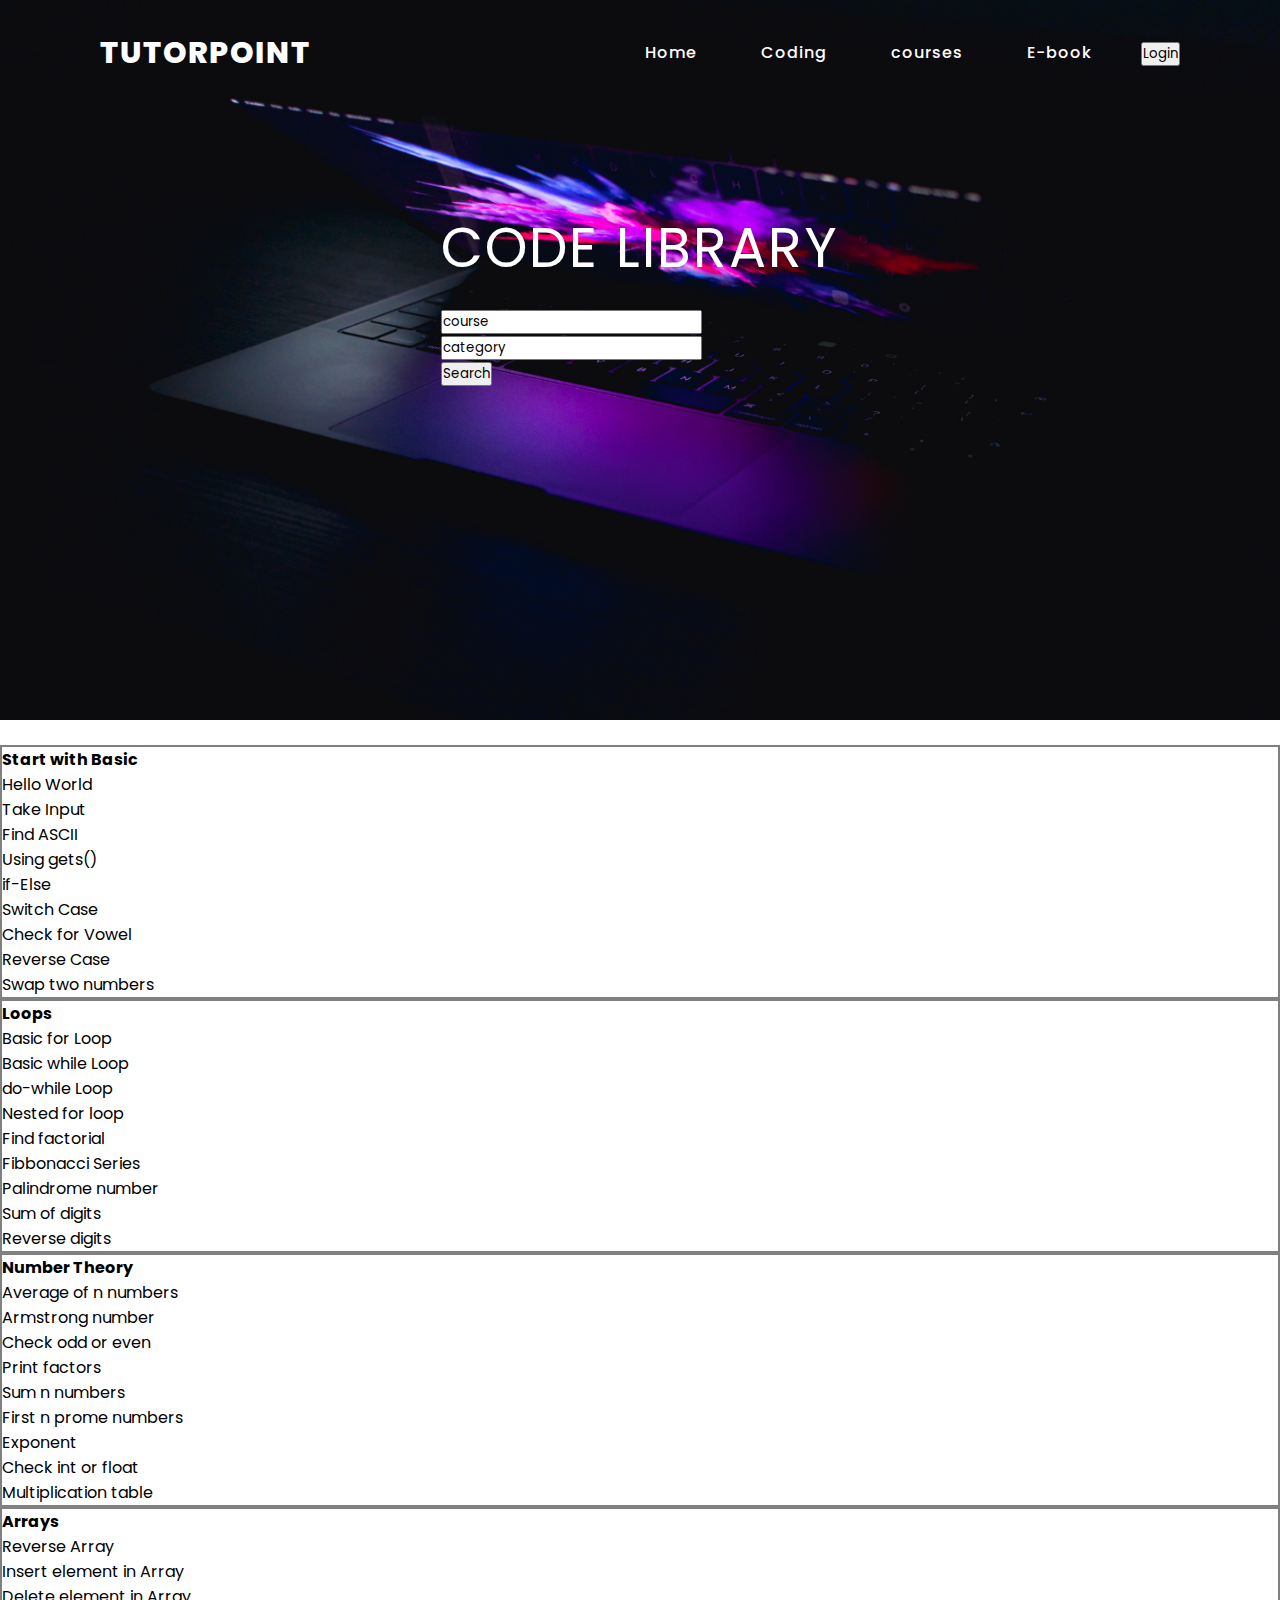
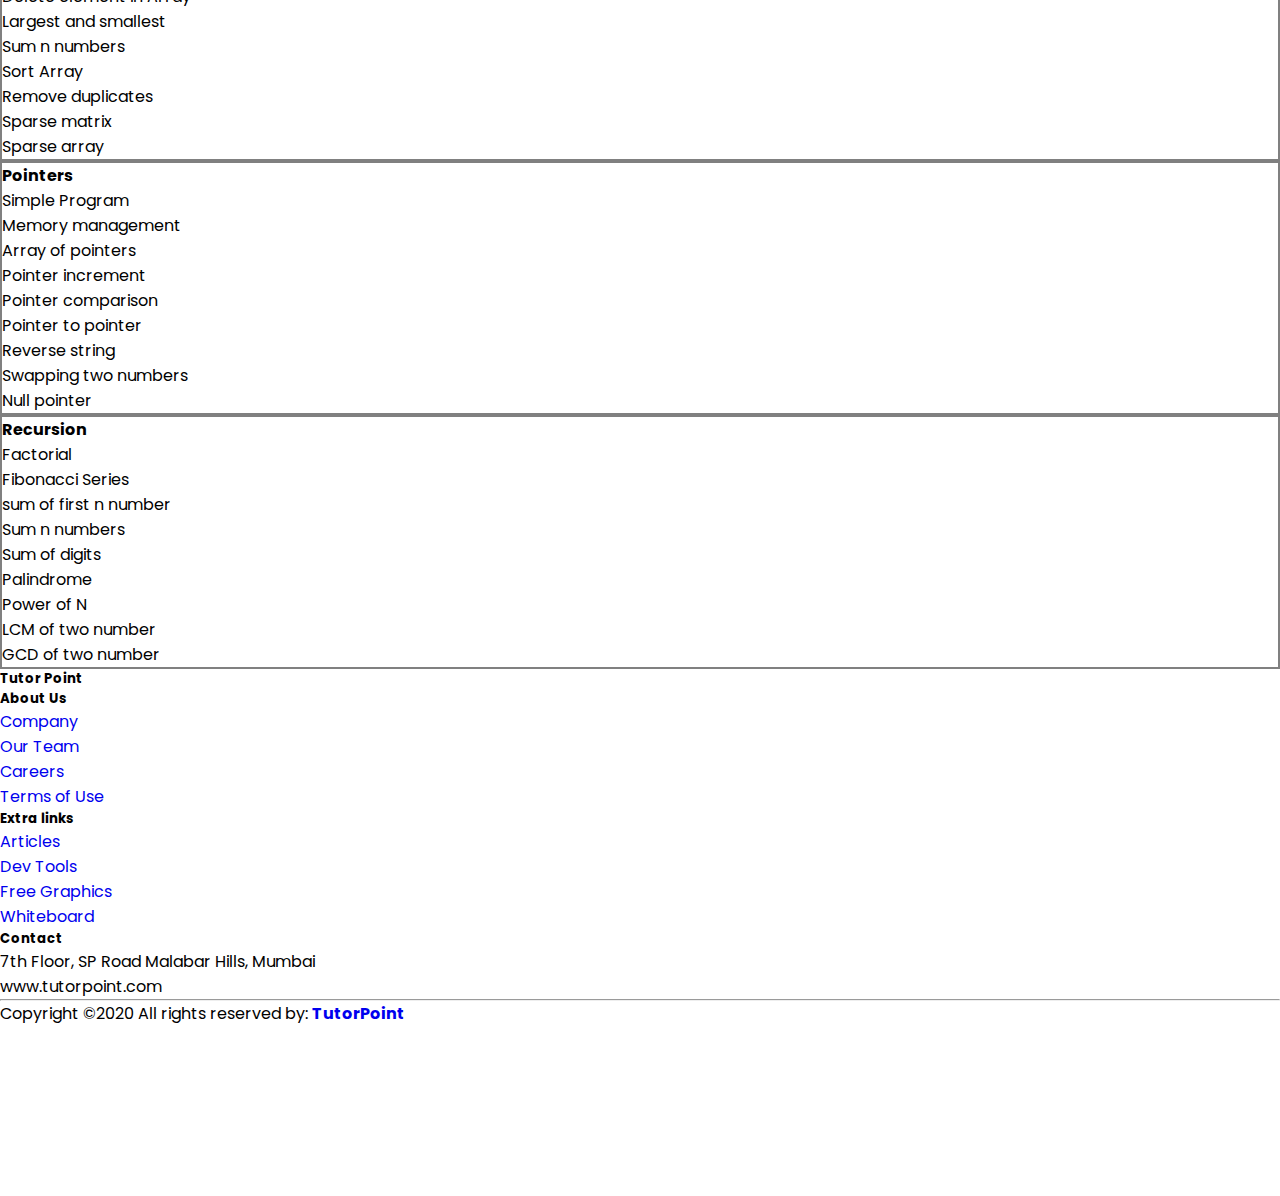
<file: codeExample.html>
<!DOCTYPE html>
<html lang="en">
<head>
  <meta charset="UTF-8">
  <meta http-equiv="X-UA-Compatible" content="IE=edge">
  <meta name="viewport" content="width=device-width, initial-scale=1.0">
  <link rel="stylesheet" href="./codeExample.css">
  <link href="https://cdn.jsdelivr.net/npm/bootstrap@5.1.3/dist/css/bootstrap.min.css" rel="stylesheet" integrity="sha384-1BmE4kWBq78iYhFldvKuhfTAU6auU8tT94WrHftjDbrCEXSU1oBoqyl2QvZ6jIW3" crossorigin="anonymous">
  <title>Document</title>
</head>
<body>
  <section>
    <header>
      <h2><a href="#" class="logo"><i class="fa-solid fa-book-arrow-right"></i>TutorPoint</a></h2>
      <div class="navigation">
        <a href="./index.html">Home</a>
        <a href="./codeExample.html">Coding</a>
        <a href="./courses.html">courses</a>
        <a href="./ebook.html">E-book</a>
        <button type="button" class="btn btn-danger">Login</button>
      </div>
    </header>
    <div class="content">
      <div class="info">
        <h2>Code Library</h2>
        <form class="row g-3">
          <div class="col-auto">
            <label for="staticEmail2" class="visually-hidden">Email</label>
            <input type="text" class="form-control" id="inputPassword2" value="course">
          </div>
          <div class="col-auto">
            <label for="staticEmail2" class="visually-hidden">Email</label>
            <input type="text" class="form-control" id="inputPassword2" value="category">
          </div>
          <div class="col-auto">
            <button type="submit" class="btn btn-danger">Search</button>
          </div>
        </form>
      </div>
    </div>
    <div class="media-icons">
      <a href="#"><i class="fab fa-facebook-f"></i></a>
      <a href="#"><i class="fab fa-twitter"></i></a>
      <a href="#"><i class="fab fa-instagram"></i></a>
    </div>

    
  </section>
  <br>

  <div class="container">
    <div class="row gy-3 my-3">
      <div class="col-sm-4">
        <div class="card" >
          <div class="card-body">
            <h4 class="card-title">Start with Basic</h4>
            <ul class="list-group list-group-flush">
              <li class="list-group-item">Hello World</a></li>
              <li class="list-group-item">Take Input</li>
              <li class="list-group-item">Find ASCII</li>
              <li class="list-group-item">Using gets()</li>
              <li class="list-group-item">if-Else</li>
              <li class="list-group-item">Switch Case</li>
              <li class="list-group-item">Check for Vowel</li>
              <li class="list-group-item">Reverse Case</li>
              <li class="list-group-item">Swap two numbers</li>
            </ul>
          </div>
        </div>
      </div>

      <div class="col-sm-4">
        <div class="card" >
          <div class="card-body">
            <h4 class="card-title">Loops</h4>
            <ul class="list-group list-group-flush">
              <li class="list-group-item">Basic for Loop</li>
              <li class="list-group-item">Basic while Loop</li>
              <li class="list-group-item">do-while Loop</li>
              <li class="list-group-item">Nested for loop</li>
              <li class="list-group-item">Find factorial</li>
              <li class="list-group-item">Fibbonacci Series</li>
              <li class="list-group-item">Palindrome number</li>
              <li class="list-group-item">Sum of digits</li>
              <li class="list-group-item">Reverse digits</li>
            </ul>
          </div>
        </div>
      </div>

      <div class="col-sm-4">
        <div class="card" >
          <div class="card-body">
            <h4 class="card-title">Number Theory</h4>
            <ul class="list-group list-group-flush">
              <li class="list-group-item">Average of n numbers</li>
              <li class="list-group-item">Armstrong number</li>
              <li class="list-group-item">Check odd or even</li>
              <li class="list-group-item">Print factors</li>
              <li class="list-group-item">Sum n numbers</li>
              <li class="list-group-item">First n prome numbers</li>
              <li class="list-group-item">Exponent </li>
              <li class="list-group-item">Check int or float</li>
              <li class="list-group-item">Multiplication table</li>
            </ul>
          </div>
        </div>
    </div>

    <div class="col-sm-4">
      <div class="card" >
        <div class="card-body">
          <h4 class="card-title">Arrays</h4>
          <ul class="list-group list-group-flush">
            <li class="list-group-item">Reverse Array</li>
            <li class="list-group-item">Insert element in Array</li>
            <li class="list-group-item">Delete element in Array</li>
            <li class="list-group-item">Largest and smallest</li>
            <li class="list-group-item">Sum n numbers</li>
            <li class="list-group-item">Sort Array</li>
            <li class="list-group-item">Remove duplicates</li>
            <li class="list-group-item">Sparse matrix</li>
            <li class="list-group-item">Sparse array</li>
          </ul>
        </div>
      </div>
  </div>

  <div class="col-sm-4">
    <div class="card" >
      <div class="card-body">
        <h4 class="card-title">Pointers</h4>
        <ul class="list-group list-group-flush">
          <li class="list-group-item">Simple Program</li>
          <li class="list-group-item">Memory management</li>
          <li class="list-group-item">Array of pointers</li>
          <li class="list-group-item">Pointer increment</li>
          <li class="list-group-item">Pointer comparison</li>
          <li class="list-group-item">Pointer to pointer</li>
          <li class="list-group-item">Reverse string</li>
          <li class="list-group-item">Swapping two numbers</li>
          <li class="list-group-item">Null pointer</li>
        </ul>
      </div>
    </div>
</div>

<div class="col-sm-4">
  <div class="card" >
    <div class="card-body">
      <h4 class="card-title">Recursion</h4>
      <ul class="list-group list-group-flush">
        <li class="list-group-item">Factorial</li>
        <li class="list-group-item">Fibonacci Series</li>
        <li class="list-group-item">sum of first n number</li>
        <li class="list-group-item">Sum n numbers</li>
        <li class="list-group-item">Sum of digits</li>
        <li class="list-group-item">Palindrome </li>
        <li class="list-group-item">Power of N</li>
        <li class="list-group-item">LCM of two number</li>
        <li class="list-group-item">GCD of two number</li>
      </ul>
    </div>
  </div>
</div>
    </div>
  </div>

    

  <footer class="bg-dark text-white pt-5 pb-4 foot">

    <div class="container text-center text-md-left">
  
      <div class="row text-center text-md-left">
  
        <div class="col-md-3 col-lg-3 col-xl-3 mx-auto mt-3">
          <h5 class="text-uppercase mb-4 font-weight-bold text-warning">Tutor Point</h5>
          
        </div>
  
        <div class="col-md-2 col-lg-2 col-xl-2 mx-auto mt-3">
          <h5 class="text-uppercase mb-4 font-weight-bold text-warning">About Us</h5>
        <p>
          <a href="#" class="text-white" style="text-decoration: none;"> Company</a>
        </p>
        <p>
          <a href="#" class="text-white" style="text-decoration: none;"> Our Team</a>
        </p>
        <p>
          <a href="#" class="text-white" style="text-decoration: none;"> Careers</a>
        </p>
        <p>
          <a href="#" class="text-white" style="text-decoration: none;"> Terms of Use</a>
        </p>
  
        </div>
  
        <div class="col-md-3 col-lg-2 col-xl-2 mx-auto mt-3">
          <h5 class="text-uppercase mb-4 font-weight-bold text-warning">Extra links</h5>
        <p>
          <a href="#" class="text-white" style="text-decoration: none;"> Articles</a>
        </p>
        <p>
          <a href="#" class="text-white" style="text-decoration: none;"> Dev Tools</a>
        </p>
        <p>
          <a href="#" class="text-white" style="text-decoration: none;">Free Graphics</a>
        </p>
        <p>
          <a href="#" class="text-white" style="text-decoration: none;"> Whiteboard</a>
        </p>
        </div>
  
        <div class="col-md-4 col-lg-3 col-xl-3 mx-auto mt-3">
          <h5 class="text-uppercase mb-4 font-weight-bold text-warning" >Contact</h5>
          <p>
            <i class="fas fa-home mr-3"></i>7th Floor, SP Road Malabar Hills, Mumbai
          </p>
          <p>
            <i class="fas fa-envelope mr-3"></i>www.tutorpoint.com
          </p>
         
        </div>
        
      </div>
  
      <hr class="mb-4">
  
      <div class="row align-items-center">
  
        <div class="col-md-7 col-lg-8">
          <p>	Copyright ©2020 All rights reserved by:
            <a href="#" style="text-decoration: none;">
              <strong class="text-warning">TutorPoint</strong>
            </a></p>
          
        </div>
  
        <div class="col-md-5 col-lg-4">
          <div class="text-center text-md-right">
  
            <ul class="list-unstyled list-inline">
              <li class="list-inline-item">
                <a href="#" class="btn-floating btn-sm text-white" style="font-size: 23px;"><i class="fab fa-facebook"></i></a>
              </li>
              <li class="list-inline-item">
                <a href="#" class="btn-floating btn-sm text-white" style="font-size: 23px;"><i class="fab fa-twitter"></i></a>
              </li>
              <li class="list-inline-item">
                <a href="#" class="btn-floating btn-sm text-white" style="font-size: 23px;"><i class="fab fa-google-plus"></i></a>
              </li>
              <li class="list-inline-item">
                <a href="#" class="btn-floating btn-sm text-white" style="font-size: 23px;"><i class="fab fa-linkedin-in"></i></a>
              </li>
              <li class="list-inline-item">
                <a href="#" class="btn-floating btn-sm text-white" style="font-size: 23px;"><i class="fab fa-youtube"></i></a>
              </li>
            </ul>
            
          </div>
          
        </div>
        
      </div>
  
    </div>
    
  </footer>

</body>
</html>
</file>
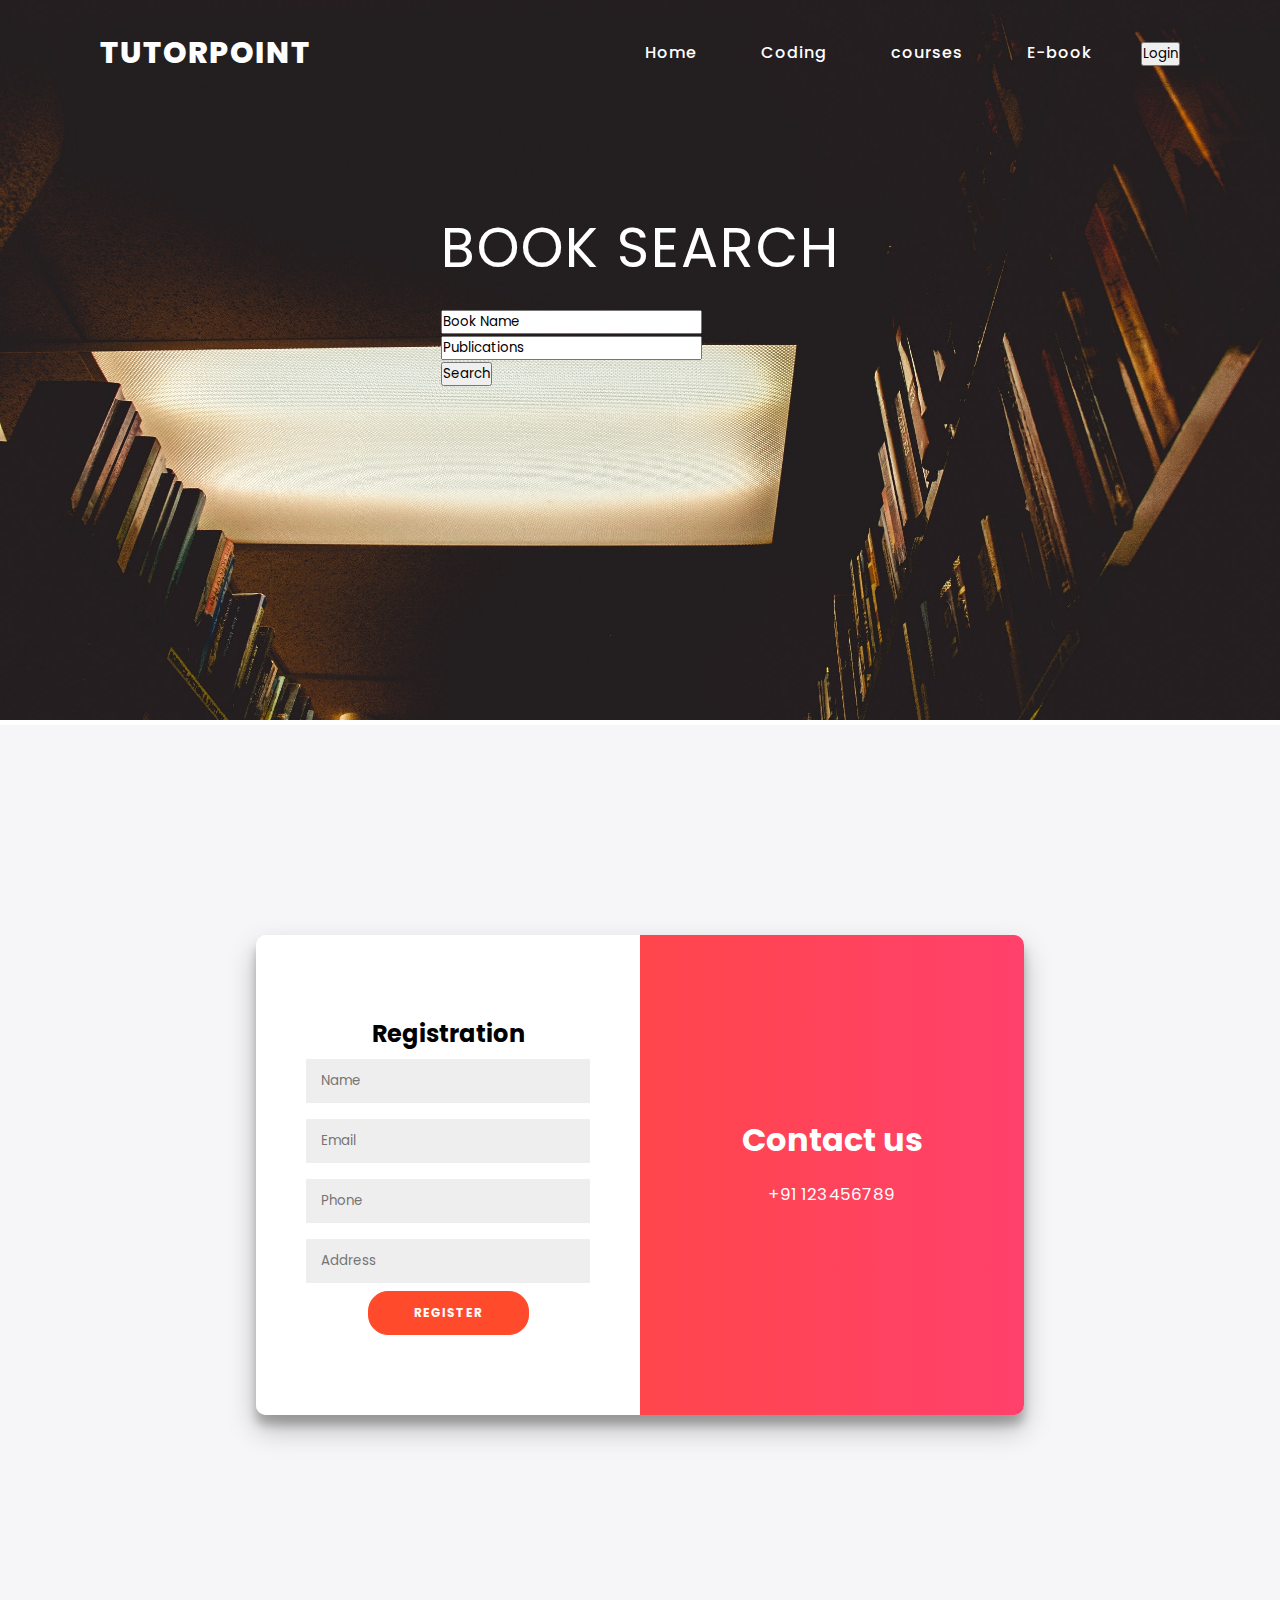
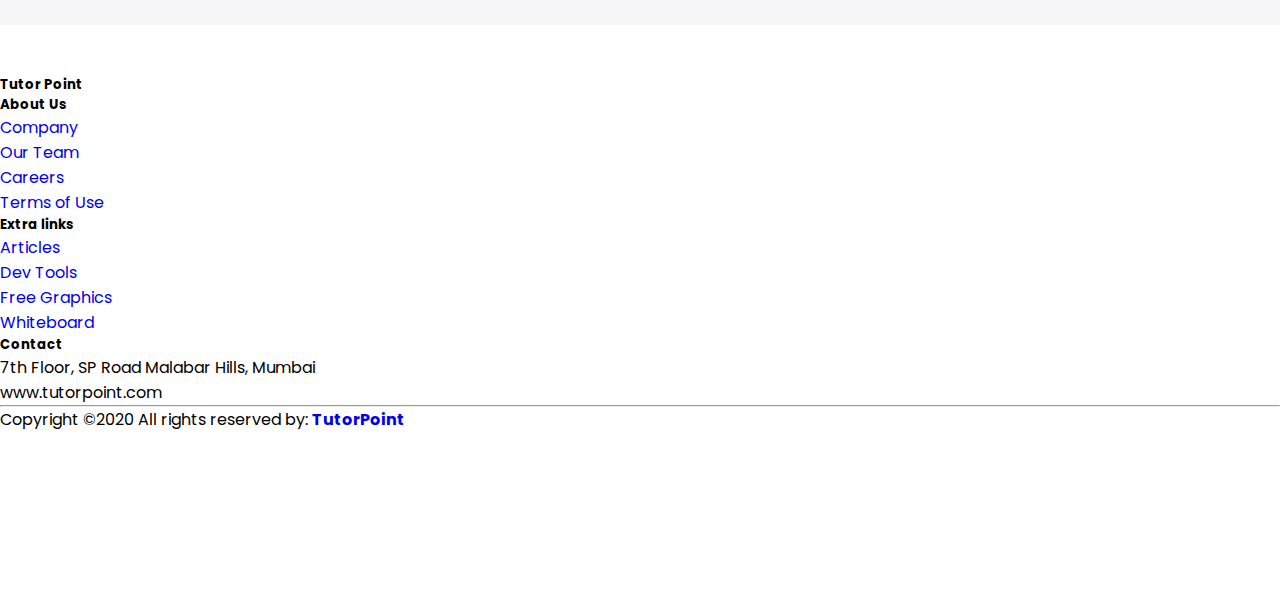
<file: ebook.html>
<!DOCTYPE html>
<html lang="en">
<head>
    <meta charset="UTF-8">
    <meta http-equiv="X-UA-Compatible" content="IE=edge">
    <meta name="viewport" content="width=device-width, initial-scale=1.0">
    <title>e-Book</title>
    <link rel="stylesheet" href="./ebookstyle.css">
    <link rel="stylesheet" href="">
    <link href="https://cdn.jsdelivr.net/npm/bootstrap@5.1.3/dist/css/bootstrap.min.css" rel="stylesheet" integrity="sha384-1BmE4kWBq78iYhFldvKuhfTAU6auU8tT94WrHftjDbrCEXSU1oBoqyl2QvZ6jIW3" crossorigin="anonymous">
</head>
<body>
  <section>
    <header>
      <h2><a href="#" class="logo"><i class="fa-solid fa-book-arrow-right"></i>TutorPoint</a></h2>
      <div class="navigation">
        <a href="./index.html">Home</a>
        <a href="./codeExample.html">Coding</a>
        <a href="./courses.html">courses</a>
        <a href="./ebook.html">E-book</a>
        <button type="button" class="btn btn-danger">Login</button>
      </div>
    </header>
    <div class="content">
      <div class="info">
        <h2>Book Search</h2>
        <form class="row g-3">
          <div class="col-auto">
            <label for="staticEmail2" class="visually-hidden">Email</label>
            <input type="text" class="form-control" id="inputPassword2" value="Book Name">
          </div>
          <div class="col-auto">
            <label for="staticEmail2" class="visually-hidden">Email</label>
            <input type="text" class="form-control" id="inputPassword2" value="Publications">
          </div>
          <div class="col-auto">
            <button type="submit" class="btn btn-danger">Search</button>
          </div>
        </form>
      </div>
    </div>
    <div class="media-icons">
      <a href="#"><i class="fab fa-facebook-f"></i></a>
      <a href="#"><i class="fab fa-twitter"></i></a>
      <a href="#"><i class="fab fa-instagram"></i></a>
    </div>

    
  </section>
  <br>

  <div class="contain">
    <div class="container1" id="container1">
      <div class="form-container sign-up-container">
          <form action="#">
              <h1>Create Account</h1>
              <div class="social-container">
                  <a href="#" class="social"><i class="fab fa-facebook-f"></i></a>
                  <a href="#" class="social"><i class="fab fa-google-plus-g"></i></a>
                  <a href="#" class="social"><i class="fab fa-linkedin-in"></i></a>
              </div>
              <span>or use your email for registration</span>
              <input type="text" placeholder="Name" />
              <input type="email" placeholder="Email" />
              <input type="password" placeholder="Password" />
              <button>Sign Up</button>
          </form>
      </div>
      <div class="form-container sign-in-container">
          <form action="#">
              <h2>Registration</h2>
              <input type="email" placeholder="Name" />
              <input type="email" placeholder="Email" />
              <input type="password" placeholder="Phone"/>
              <input type="password" placeholder="Address"/>
              <button>Register</button>
          </form>
      </div>
      <div class="overlay-container">
          <div class="overlay">
              <div class="overlay-panel overlay-left">
                  <h1>Welcome Back!</h1>
                  <p>To keep connected with us please login with your personal info</p>
                  <button class="ghost" id="signIn">Sign In</button>
              </div>
              <div class="overlay-panel overlay-right">
                  <h1>Contact us</h1>
                  <p><b><span style = "font-size: larger; font-weight: 100px;">+91 123456789</span></b></p>
              </div>
          </div>
      </div>
  </div>
  </div>

  <footer class="bg-dark text-white pt-5 pb-4">

    <div class="container text-center text-md-left">
  
      <div class="row text-center text-md-left">
  
        <div class="col-md-3 col-lg-3 col-xl-3 mx-auto mt-3">
          <h5 class="text-uppercase mb-4 font-weight-bold text-warning">Tutor Point</h5>
          
        </div>
  
        <div class="col-md-2 col-lg-2 col-xl-2 mx-auto mt-3">
          <h5 class="text-uppercase mb-4 font-weight-bold text-warning">About Us</h5>
        <p>
          <a href="#" class="text-white" style="text-decoration: none;"> Company</a>
        </p>
        <p>
          <a href="#" class="text-white" style="text-decoration: none;"> Our Team</a>
        </p>
        <p>
          <a href="#" class="text-white" style="text-decoration: none;"> Careers</a>
        </p>
        <p>
          <a href="#" class="text-white" style="text-decoration: none;"> Terms of Use</a>
        </p>
  
        </div>
  
        <div class="col-md-3 col-lg-2 col-xl-2 mx-auto mt-3">
          <h5 class="text-uppercase mb-4 font-weight-bold text-warning">Extra links</h5>
        <p>
          <a href="#" class="text-white" style="text-decoration: none;"> Articles</a>
        </p>
        <p>
          <a href="#" class="text-white" style="text-decoration: none;"> Dev Tools</a>
        </p>
        <p>
          <a href="#" class="text-white" style="text-decoration: none;">Free Graphics</a>
        </p>
        <p>
          <a href="#" class="text-white" style="text-decoration: none;"> Whiteboard</a>
        </p>
        </div>
  
        <div class="col-md-4 col-lg-3 col-xl-3 mx-auto mt-3">
          <h5 class="text-uppercase mb-4 font-weight-bold text-warning" >Contact</h5>
          <p>
            <i class="fas fa-home mr-3"></i>7th Floor, SP Road Malabar Hills, Mumbai
          </p>
          <p>
            <i class="fas fa-envelope mr-3"></i>www.tutorpoint.com
          </p>
         
        </div>
        
      </div>
  
      <hr class="mb-4">
  
      <div class="row align-items-center">
  
        <div class="col-md-7 col-lg-8">
          <p>	Copyright ©2020 All rights reserved by:
            <a href="#" style="text-decoration: none;">
              <strong class="text-warning">TutorPoint</strong>
            </a></p>
          
        </div>
  
        <div class="col-md-5 col-lg-4">
          <div class="text-center text-md-right">
  
            <ul class="list-unstyled list-inline">
              <li class="list-inline-item">
                <a href="#" class="btn-floating btn-sm text-white" style="font-size: 23px;"><i class="fab fa-facebook"></i></a>
              </li>
              <li class="list-inline-item">
                <a href="#" class="btn-floating btn-sm text-white" style="font-size: 23px;"><i class="fab fa-twitter"></i></a>
              </li>
              <li class="list-inline-item">
                <a href="#" class="btn-floating btn-sm text-white" style="font-size: 23px;"><i class="fab fa-google-plus"></i></a>
              </li>
              <li class="list-inline-item">
                <a href="#" class="btn-floating btn-sm text-white" style="font-size: 23px;"><i class="fab fa-linkedin-in"></i></a>
              </li>
              <li class="list-inline-item">
                <a href="#" class="btn-floating btn-sm text-white" style="font-size: 23px;"><i class="fab fa-youtube"></i></a>
              </li>
            </ul>
            
          </div>
          
        </div>
        
      </div>
  
    </div>
    
  </footer>
</body>
</html>
</file>
<file: codeExample.css>
@import url('https://fonts.googleapis.com/css2?family=Poppins:wght@300;400;500;600;700;800;900&display=swap');

*{
  margin: 0;
  padding: 0;
  box-sizing: border-box;
  font-family: "Poppins", sans-serif;
}


section{
  position: relative;
  width: 100%;
  height: 80vh;
  display: flex;
  flex-direction: column;
  justify-content: flex-start;
  background: url(img5.jpg)no-repeat;
  background-size: cover;
  background-position: center;
}

header{
  position: relative;
  top: 0;
  width: 100%;
  padding: 30px 100px;
  display: flex;
  justify-content: space-between;
  align-items: center;
}

header .logo{
  position: relative;
  color: #fff;
  font-size: 30px;
  text-decoration: none;
  text-transform: uppercase;
  font-weight: 800;
  letter-spacing: 1px;
}

header .navigation a{
  color: #fff;
  text-decoration: none;
  font-weight: 500;
  letter-spacing: 1px;
  padding: 2px 15px;
  border-radius: 20px;
  transition: 0.3s;
  transition-property: background;
}

header .navigation a:not(:last-child){
  margin-right: 30px;
}

header .navigation a:hover{
  background: #767879;
}

.content{
  max-width: 650px;
  margin: auto;
}

.content .info h2{
  color: #fff;
  font-size: 55px;
  text-transform: uppercase;
  font-weight: 400;
  letter-spacing: 2px;
  line-height: 60px;
  margin-bottom: 30px;
}

.content .info h2 span{
  color: #fff;
  font-size: 50px;
  font-weight: 600;
}

.content .info p{
  font-size: 16px;
  font-weight: 500;
  margin-bottom: 40px;
}

.content .info-btn{
  color: #fff;
  background: #226A80;
  text-decoration: none;
  text-transform: uppercase;
  font-weight: 500;
  letter-spacing: 2px;
  padding: 10px 20px;
  border-radius: 5px;
  transition: 0.3s;
  transition-property: background;
}

.content .info-btn:hover{
  background: #0C4F60;
}

.media-icons{
  display: flex;
  justify-content: center;
  align-items: center;
  margin: auto;
}

.media-icons a{
  position: relative;
  color: #fff;
  font-size: 25px;
  transition: 0.3s;
  transition-property: transform;
}

.media-icons a:not(:last-child){
  margin-right: 60px;
}

.media-icons a:hover{
  transform: scale(1.5);
}

label{
  display: none;
}

#check{
  z-index: 3;
  display: none;
}

/* Responsive styles */

@media (max-width: 960px){
  header .navigation{
    display: none;
  }

  label{
    display: block;
    font-size: 25px;
    cursor: pointer;
    transition: 0.3s;
    transition-property: color;
  }

  label:hover{
    color: #fff;
  }

  label .close-btn{
    display: none;
  }

  #check:checked ~ header .navigation{
    z-index: 2;
    position: fixed;
    background: rgba(114, 223, 255, 0.9);
    top: 0;
    bottom: 0;
    left: 0;
    right: 0;
    display: flex;
    flex-direction: column;
    justify-content: center;
    align-items: center;
  }

  #check:checked ~ header .navigation a{
    font-weight: 700;
    margin-right: 0;
    margin-bottom: 50px;
    letter-spacing: 2px;
  }

  #check:checked ~ header label .menu-btn{
    display: none;
  }

  #check:checked ~ header label .close-btn{
    z-index: 2;
    display: block;
    position: fixed;
  }

  label .menu-btn{
    position: absolute;
  }

  header .logo{
    position: absolute;
    bottom: -6px;
  }

  .content .info h2{
    font-size: 45px;
    line-height: 50px;
  }

  .content .info h2 span{
    font-size: 40px;
    font-weight: 600;
  }

  .content .info p{
    font-size: 14px;
  }
}

@media (max-width: 560px){
  .content .info h2{
    font-size: 35px;
    line-height: 40px;
  }

  .content .info h2 span{
    font-size: 30px;
    font-weight: 600;
  }

  .content .info p{
    font-size: 14px;
  }
}

.tutorials{
    background-color: rgb(124, 128, 126);
    padding: 20px;
    text-align: center;
}

.card{
  border: 2px solid gray !important;
}
</file>
<file: ebookstyle.css>
@import url('https://fonts.googleapis.com/css2?family=Poppins:wght@300;400;500;600;700;800;900&display=swap');

*{
  margin: 0;
  padding: 0;
  box-sizing: border-box;
  font-family: "Poppins", sans-serif;
}


section{
  position: relative;
  width: 100%;
  height: 80vh;
  display: flex;
  flex-direction: column;
  justify-content: flex-start;
  background: url(img6.jpg)no-repeat;
  background-size: cover;
  background-position: center;
}

header{
  position: relative;
  top: 0;
  width: 100%;
  padding: 30px 100px;
  display: flex;
  justify-content: space-between;
  align-items: center;
}

header .logo{
  position: relative;
  color: #fff;
  font-size: 30px;
  text-decoration: none;
  text-transform: uppercase;
  font-weight: 800;
  letter-spacing: 1px;
}

header .navigation a{
  color: #fff;
  text-decoration: none;
  font-weight: 500;
  letter-spacing: 1px;
  padding: 2px 15px;
  border-radius: 20px;
  transition: 0.3s;
  transition-property: background;
}

header .navigation a:not(:last-child){
  margin-right: 30px;
}

header .navigation a:hover{
  background: #767879;
}

.content{
  max-width: 650px;
  margin: auto;
}

.content .info h2{
  color: #fff;
  font-size: 55px;
  text-transform: uppercase;
  font-weight: 400;
  letter-spacing: 2px;
  line-height: 60px;
  margin-bottom: 30px;
}

.content .info h2 span{
  color: #fff;
  font-size: 50px;
  font-weight: 600;
}

.content .info p{
  font-size: 16px;
  font-weight: 500;
  margin-bottom: 40px;
}

.content .info-btn{
  color: #fff;
  background: #226A80;
  text-decoration: none;
  text-transform: uppercase;
  font-weight: 500;
  letter-spacing: 2px;
  padding: 10px 20px;
  border-radius: 5px;
  transition: 0.3s;
  transition-property: background;
}

.content .info-btn:hover{
  background: #0C4F60;
}

.media-icons{
  display: flex;
  justify-content: center;
  align-items: center;
  margin: auto;
}

.media-icons a{
  position: relative;
  color: #fff;
  font-size: 25px;
  transition: 0.3s;
  transition-property: transform;
}

.media-icons a:not(:last-child){
  margin-right: 60px;
}

.media-icons a:hover{
  transform: scale(1.5);
}

label{
  display: none;
}

#check{
  z-index: 3;
  display: none;
}

/* Responsive styles */

@media (max-width: 960px){
  header .navigation{
    display: none;
  }

  label{
    display: block;
    font-size: 25px;
    cursor: pointer;
    transition: 0.3s;
    transition-property: color;
  }

  label:hover{
    color: #fff;
  }

  label .close-btn{
    display: none;
  }

  #check:checked ~ header .navigation{
    z-index: 2;
    position: fixed;
    background: rgba(114, 223, 255, 0.9);
    top: 0;
    bottom: 0;
    left: 0;
    right: 0;
    display: flex;
    flex-direction: column;
    justify-content: center;
    align-items: center;
  }

  #check:checked ~ header .navigation a{
    font-weight: 700;
    margin-right: 0;
    margin-bottom: 50px;
    letter-spacing: 2px;
  }

  #check:checked ~ header label .menu-btn{
    display: none;
  }

  #check:checked ~ header label .close-btn{
    z-index: 2;
    display: block;
    position: fixed;
  }

  label .menu-btn{
    position: absolute;
  }

  header .logo{
    position: absolute;
    bottom: -6px;
  }

  .content .info h2{
    font-size: 45px;
    line-height: 50px;
  }

  .content .info h2 span{
    font-size: 40px;
    font-weight: 600;
  }

  .content .info p{
    font-size: 14px;
  }
}

@media (max-width: 560px){
  .content .info h2{
    font-size: 35px;
    line-height: 40px;
  }

  .content .info h2 span{
    font-size: 30px;
    font-weight: 600;
  }

  .content .info p{
    font-size: 14px;
  }
}

.tutorials{
    background-color: rgb(124, 128, 126);
    padding: 20px;
    text-align: center;
}

.card{
  border: 2px solid gray !important;
}

@import url('https://fonts.googleapis.com/css?family=Montserrat:400,800');

* {
	box-sizing: border-box;
}

.contain{
  background: #f6f5f7;
	display: flex;
	justify-content: center;
	align-items: center;
	flex-direction: column;
	font-family: 'Montserrat', sans-serif;
	height: 100vh;
	margin: -20px 0 50px;
}

.container1 h1 {
	font-weight: bold;
	margin: 0;
}

.container1 h2 {
	text-align: center;
}

.container1 p {
	font-size: 14px;
	font-weight: 100;
	line-height: 20px;
	letter-spacing: 0.5px;
	margin: 20px 0 30px;
}

.container1 span {
	font-size: 12px;
}

.container1 a {
	color: #333;
	font-size: 14px;
	text-decoration: none;
	margin: 15px 0;
}

.container1 button {
	border-radius: 20px;
	border: 1px solid #FF4B2B;
	background-color: #FF4B2B;
	color: #FFFFFF;
	font-size: 12px;
	font-weight: bold;
	padding: 12px 45px;
	letter-spacing: 1px;
	text-transform: uppercase;
	transition: transform 80ms ease-in;
}

.container1 button:active {
	transform: scale(0.95);
}

.container1 button:focus {
	outline: none;
}

.container1 button.ghost {
	background-color: transparent;
	border-color: #FFFFFF;
}

.container1 form {
	background-color: #FFFFFF;
	display: flex;
	align-items: center;
	justify-content: center;
	flex-direction: column;
	padding: 0 50px;
	height: 100%;
	text-align: center;
}

.container1 input {
	background-color: #eee;
	border: none;
	padding: 12px 15px;
	margin: 8px 0;
	width: 100%;
}

.container1 {
	background-color: #fff;
	border-radius: 10px;
  	box-shadow: 0 14px 28px rgba(0,0,0,0.25), 
			0 10px 10px rgba(0,0,0,0.22);
	position: relative;
	overflow: hidden;
	width: 768px;
	max-width: 100%;
	min-height: 480px;
}

.container1 .form-container {
	position: absolute;
	top: 0;
	height: 100%;
	transition: all 0.6s ease-in-out;
}

.container1 .sign-in-container {
	left: 0;
	width: 50%;
	z-index: 2;
}

.container1 .right-panel-active .sign-in-container {
	transform: translateX(100%);
}

.container1 .sign-up-container {
	left: 0;
	width: 50%;
	opacity: 0;
	z-index: 1;
}

.container.right-panel-active .sign-up-container {
	transform: translateX(100%);
	opacity: 1;
	z-index: 5;
	animation: show 0.6s;
}

@keyframes show {
	0%, 49.99% {
		opacity: 0;
		z-index: 1;
	}
	
	50%, 100% {
		opacity: 1;
		z-index: 5;
	}
}

.overlay-container {
	position: absolute;
	top: 0;
	left: 50%;
	width: 50%;
	height: 100%;
	overflow: hidden;
	transition: transform 0.6s ease-in-out;
	z-index: 100;
}

.container.right-panel-active .overlay-container{
	transform: translateX(-100%);
}

.overlay {
	background: #FF416C;
	background: -webkit-linear-gradient(to right, #FF4B2B, #FF416C);
	background: linear-gradient(to right, #FF4B2B, #FF416C);
	background-repeat: no-repeat;
	background-size: cover;
	background-position: 0 0;
	color: #FFFFFF;
	position: relative;
	left: -100%;
	height: 100%;
	width: 200%;
  	transform: translateX(0);
	transition: transform 0.6s ease-in-out;
}

.container1 .right-panel-active .overlay {
  	transform: translateX(50%);
}

.overlay-panel {
	position: absolute;
	display: flex;
	align-items: center;
	justify-content: center;
	flex-direction: column;
	padding: 0 40px;
	text-align: center;
	top: 0;
	height: 100%;
	width: 50%;
	transform: translateX(0);
	transition: transform 0.6s ease-in-out;
}

.overlay-left {
	transform: translateX(-20%);
}

.container.right-panel-active .overlay-left {
	transform: translateX(0);
}

.overlay-right {
	right: 0;
	transform: translateX(0);
}

.container.right-panel-active .overlay-right {
	transform: translateX(20%);
}

.social-container {
	margin: 20px 0;
}

.social-container a {
	border: 1px solid #DDDDDD;
	border-radius: 50%;
	display: inline-flex;
	justify-content: center;
	align-items: center;
	margin: 0 5px;
	height: 40px;
	width: 40px;
}

.container1 footer {
    background-color: #222;
    color: #fff;
    font-size: 14px;
    bottom: 0;
    position: fixed;
    left: 0;
    right: 0;
    text-align: center;
    z-index: 999;
}

.container1 footer p {
    margin: 10px 0;
}

.container1 footer i {
    color: red;
}

.container1 footer a {
    color: #3c97bf;
    text-decoration: none;
}
</file>
